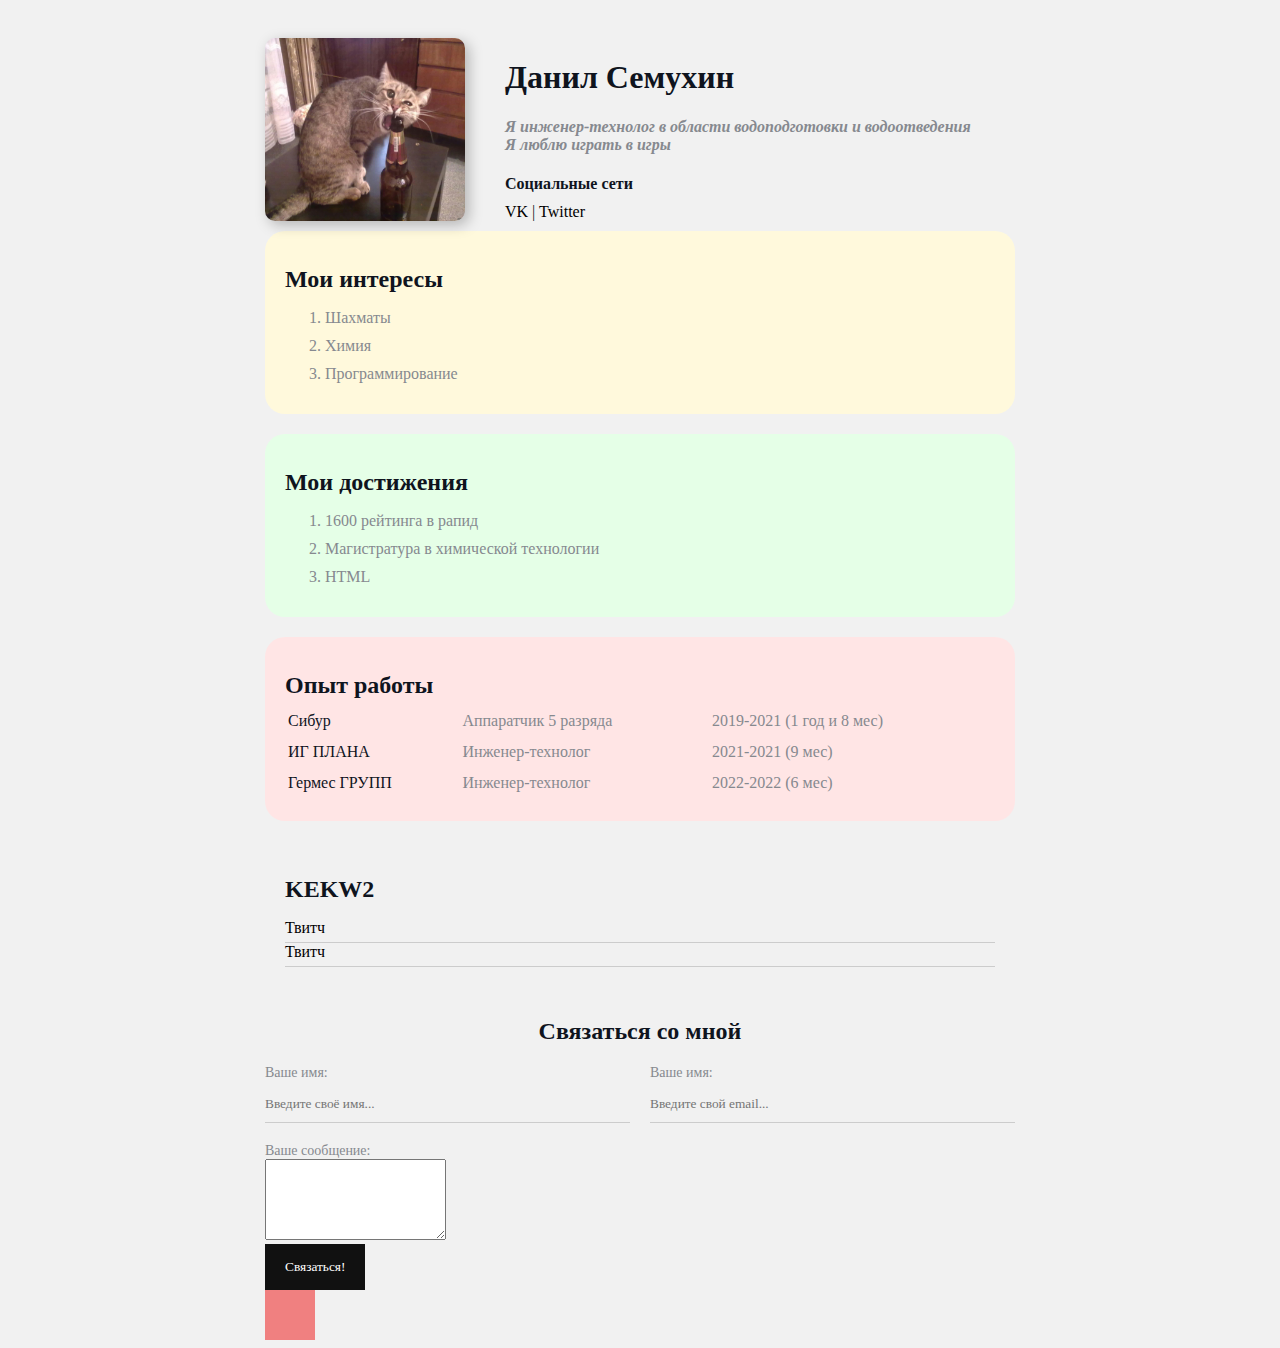
<file: index.html>
<!DOCTYPE html>
<html lang="en">
<head>
    <meta charset="UTF-8">
    <title>KEKW</title>
    <link href="styles.css" rel="stylesheet"/>
</head>
<body> 
    <div class="container">
        <div class="info">
            <img src="kot.jpg" alt="тут фото кота" class="avatar" /></td>
                <div class="info-text">
                    <h1>Данил Семухин</h1>   
                    <p>Я инженер-технолог в области <strong> водоподготовки и водоотведения</strong></p>
                    <p> Я люблю играть в игры </p>

                    <h4>Социальные сети</h4>
                    <a href="https://vk.com/d4n3k" target="_blank">VK</a>
                    |
                    <a href="https://twitter.com/d4n3k" target="_blank">Twitter</a>
             </div>
        </div>
            
     <div class="card bg-yellow">
        <h2>Мои интересы</h2>
        <ol class="list"> 
        <li>Шахматы</li>
        <li>Химия</li>
        <li>Программирование</li>
        </ol>
     </div>
     <div class="card bg-green">
        <h2>Мои достижения</h2>
        <ol class="list">
        <!-- <ol type="I"> -->
        <li>1600 рейтинга в рапид</li>
        <li>Магистратура в химической технологии</li>
        <li>HTML</li>
        </ol>
     </div>
     <div class="card bg-red">
            <h2>Опыт работы</h2>
            <table class="table">
            </tr>
            <tr>
                <td>Сибур</td>  
                <td>Аппаратчик 5 разряда</td>
                <td>2019-2021 (1 год и 8 мес)</td>
            </tr>
            <tr>
                <td>ИГ ПЛАНА</td>  
                <td>Инженер-технолог</td>
                <td>2021-2021 (9 мес)</td>
            </tr>
            <tr>
                <td>Гермес ГРУПП</td>
                <td>Инженер-технолог</td>
                <td>2022-2022 (6 мес)</td>
            </tr>
            <tr></tr>
            </table>
     </div>
     <div class="card">
        <h2>KEKW2</h2>
        <ul class="link-list">
            <li>
                <a href="https://www.twitch.tv/" target="_blank">Твитч</a>
            </li>
            <li>
                <a href="https://www.twitch.tv/" target="_blank">Твитч</a>
            </li>
        </ul>
     </div>
     <div class="contact">
            <h2>Связаться со мной</h2>
            <div action="/">
                <div class="row">

                    <div class="form-group">
                        <label for="name">Ваше имя:</label>
                        <input type="text" id="name" placeholder="Введите своё имя...">
                    </div>

                    <div class="form-group">
                        <label for="email">Ваше имя:</label>
                        <input type="email" id="email" placeholder="Введите свой email...">
                    </div>
                </div>

                    <div class="form-group">
                        <label for="text">Ваше сообщение:</label>
                        <textarea  id="text" rows="5" cols="20"> </textarea>
                    </div>
                

                <input class="button" type="submit" value="Связаться!">
            </div>
        </form>
    </div>
    
    <!-- <div class="box-model">
        <div></div>
        <div></div>
        <div></div>
        <div></div>
    </div> -->

    <div class="position">
        <div class="box"></div>
    </div>

</div>

<!-- <div style="margin-bottom: 500px;;"></div> -->

</body>
</html>
</file>
<file: styles.css>
@import url('https://fonts.googleapis.com/css2?family=Quicksand&display=swap');

/* *{
    padding: 0;
    margin: 0;;
} */

body{
    background-color: #f1f1f1;
    color: #0f141e;

    font-size: 16px;
    font-weight:normal;
    /* font-family: 'Quicksand', sans-serif; */
    /* font: 16px normal 'Quicksand', sans-serif; */
    font-family: 'Times New Roman', Times, serif;
}
a{
    color: black;
    text-decoration: none;
}

a:hover {
    text-decoration: underline;
}
a:active {
    color: blue;
}
a:visited {
    color:grey;
}
.avatar{
    width: 200px;
    border-radius: 10px;
    box-shadow: 4px 4px 14px rgba(0, 0, 0, 0.25);
}
.info p{
    color: #86898f;
    margin: 0;
    font-style: italic;
    font-weight: bold;
    text-decoration: none;
    /* text-transform: capitalize; */
    /* letter-spacing: 5px; */
    /* word-spacing: 42px; */
    }
.container{
    max-width: 750px;
    margin: auto;
    padding-top: 30px;
}
/* .social { */
    /* background: peru; */
    /* padding: 15px 40px; */
    /* padding: 20px 30px 40px 5px; */
    /* padding-top: 15px;
    padding-bottom: 30px;
    padding-left: 10px;
    padding-right: 15px;
    border: 5px solid grey;
    margin: 20px;
    border-bottom-style: double;
    border-top-width: 15px;
    border-right-color: blueviolet; */
/* } */
/* .box-model > div {
float: left;
background-color: black;
height: 200px;
width: 25%;
box-sizing: border-box;
} */

.bg-yellow {
    background-color: #fff9dc;
}

.bg-green {
    background-color: #e5ffe7;
}

.bg-red {
    background-color: #ffe5e5;
}

.card{
    padding: 15px 20px;
    margin-bottom: 20px;
    border-radius: 20px;
}

.info{
    margin-bottom: 10px;
    display: flex;
}

@media (max-width:700px) {
    .info{
        display: block;
        text-align: center;
    }
}

.card h2{
    margin-bottom: 10px;
}

.list{
    padding: 0 20 0 20;
    /* list-style: none; */
}

.list li{
    color: #86898f;
    margin-bottom: 10px;
}

.table{
    width: 100%;
}

.table td{
   padding-bottom: 10px;
}

.table td:nth-child(2), .table td:nth-child(3){
 color: #86898f;
}

.link-list{
    list-style: none;
    padding: 0;
}

.link-list li{
    margin-bottom: 10;
    padding-bottom: 5px;
    border-bottom: 1px solid #ccc;
}

.contact h2{
    text-align: center;
}

.form-group label{
    display: block;
    font-size: 14px;
    color: #86898f;
}

.form-group input, .text-group input{
    width: 100%;
    box-sizing: border-box;
    border: none;
    background: transparent;
    border-bottom: 1px solid #ccc;
    color: black;
    padding: 15px 0 10px;
    outline: none;
    font-family: inherit;
}

.row{
    display: flex;
    margin-bottom:20px;
}
.row > .form-group{
    width: 50%;
    margin-right: 20px;
}

.row > .form-group:last-child {
    margin-right: 0px;
}

.info-text{
    margin-left: 40px;
}
.info-text h4{
    margin-bottom: 10px;
}

.button{
    background-color: #111;
    color: #fff;
    padding: 15px 20px;
    border: none;
    font-family: inherit;
    cursor: pointer;
}

.button:hover {
    opacity: 0.9;
}
/* .table tr:nth-child(odd){
    background-color: aqua;
} */

/* .position */

.box {
    width: 50px;
    height: 50px;
    background: lightcoral;
}
</file>
